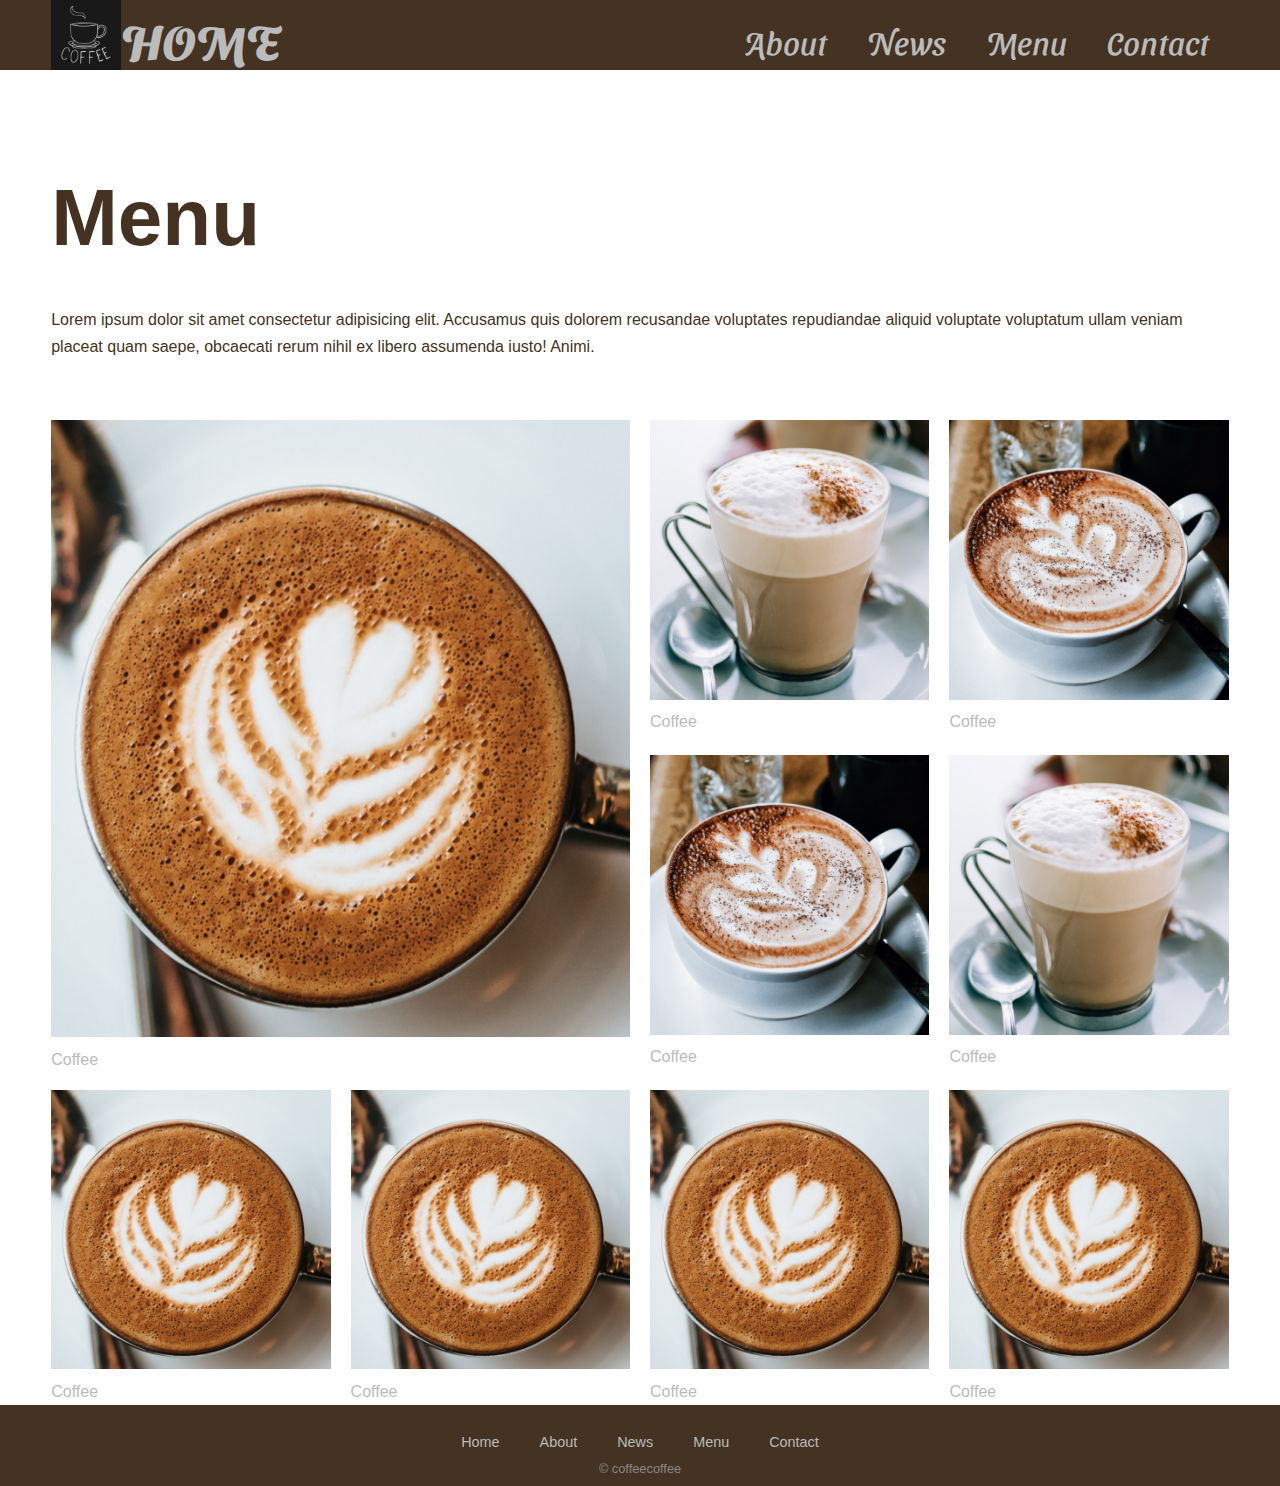
<file: menu.html>
<!DOCTYPE html>
<html lang="ja">
  <head>
    <meta charset="UTF-8" />
    <meta name="viewport" content="width=device-width, initial-scale=1.0" />
    <meta name="description" content="aaaaaaaaaaa" />
    <!-- css -->
    <link rel="stylesheet" href="css/ress.css" />
    <link
      href="https://fonts.googleapis.com/css2?family=Sawarabi+Mincho&display=swap"
      rel="stylesheet"
    />
    <link
      href="https://fonts.googleapis.com/css2?family=Sansita+Swashed:wght@600&display=swap"
      rel="stylesheet"
    />
    <link rel="stylesheet" href="css/style.css" />
    <script src="https://ajax.aspnetcdn.com/ajax/jQuery/jquery-3.3.1.min.js"></script>
    <script src="js/script.js"></script>

    <title>aiueo</title>
  </head>
  <body>
    <header class="fe m-header">
      <div class="wrapper page-head">
        <h1>
          <a class="home" href="index.html"
            ><img class="logo" src="img/logo.jpg" alt="home" />
            <p class="logop">HOME</p></a
          >
        </h1>
        <nav>
          <ul class="main-nav">
            <li><a href="index.html#about">About</a></li>
            <li><a href="index.html#news">News</a></li>
            <li><a href="index.html#menu">Menu</a></li>
            <li><a href="index.html#contact">Contact</a></li>
          </ul>
        </nav>
      </div>
    </header>

    <div class="wrapper">
      <h1 class="m-h1">Menu</h1>
      <p class="m-p">
        Lorem ipsum dolor sit amet consectetur adipisicing elit. Accusamus quis
        dolorem recusandae voluptates repudiandae aliquid voluptate voluptatum
        ullam veniam placeat quam saepe, obcaecati rerum nihil ex libero
        assumenda iusto! Animi.
      </p>
      <div class="grid">
        <div class="item big-item">
          <img src="img/menu1.png" alt="menu-item" />
          <p>Coffee</p>
        </div>
        <!-- /.item -->
        <div class="item">
          <img src="img/menu2.png" alt="menu-item" />
          <p>Coffee</p>
        </div>
        <!-- /.item -->
        <div class="item">
          <img src="img/menu3.png" alt="menu-item" />
          <p>Coffee</p>
        </div>
        <!-- /.item -->
        <div class="item">
          <img src="img/menu3.png" alt="menu-item" />
          <p>Coffee</p>
        </div>
        <!-- /.item -->
        <div class="item">
          <img src="img/menu2.png" alt="menu-item" />
          <p>Coffee</p>
        </div>
        <!-- /.item -->
        <div class="item">
          <img src="img/menu1.png" alt="menu-item" />
          <p>Coffee</p>
        </div>
        <!-- /.item -->
        <div class="item">
          <img src="img/menu1.png" alt="menu-item" />
          <p>Coffee</p>
        </div>
        <!-- /.item -->
        <div class="item">
          <img src="img/menu1.png" alt="menu-item" />
          <p>Coffee</p>
        </div>
        <!-- /.item -->
        <div class="item">
          <img src="img/menu1.png" alt="menu-item" />
          <p>Coffee</p>
        </div>
        <!-- /.item -->
      </div>
      <!-- /.grid -->
    </div>

    <footer>
      <div class="wrapper f-wrapper">
        <nav>
          <ul class="main-nav f-nav">
            <li><a href="index.html#home">Home</a></li>
            <li><a href="index.html#about">About</a></li>
            <li><a href="index.htmlnews">News</a></li>
            <li><a href="index.html#menu">Menu</a></li>
            <li><a href="index.html#contact">Contact</a></li>
          </ul>
        </nav>
        <p><small>&copy; coffeecoffee</small></p>
      </div>
      <!-- /.wrapper -->
    </footer>
  </body>
</html>
</file>
<file: css/ress.css>
/*!
 * ress.css • v3.0.1
 * MIT License
 * github.com/filipelinhares/ress
 */

/* # =================================================================
   # Global selectors
   # ================================================================= */

html {
  box-sizing: border-box;
  -webkit-text-size-adjust: 100%; /* Prevent adjustments of font size after orientation changes in iOS */
  word-break: normal;
  -moz-tab-size: 4;
  tab-size: 4;
}

*,
::before,
::after {
  background-repeat: no-repeat; /* Set `background-repeat: no-repeat` to all elements and pseudo elements */
  box-sizing: inherit;
}

::before,
::after {
  text-decoration: inherit; /* Inherit text-decoration and vertical align to ::before and ::after pseudo elements */
  vertical-align: inherit;
}

* {
  padding: 0; /* Reset `padding` and `margin` of all elements */
  margin: 0;
}

/* # =================================================================
     # General elements
     # ================================================================= */

hr {
  overflow: visible; /* Show the overflow in Edge and IE */
  height: 0; /* Add the correct box sizing in Firefox */
}

details,
main {
  display: block; /* Render the `main` element consistently in IE. */
}

summary {
  display: list-item; /* Add the correct display in all browsers */
}

small {
  font-size: 80%; /* Set font-size to 80% in `small` elements */
}

[hidden] {
  display: none; /* Add the correct display in IE */
}

abbr[title] {
  border-bottom: none; /* Remove the bottom border in Chrome 57 */
  /* Add the correct text decoration in Chrome, Edge, IE, Opera, and Safari */
  text-decoration: underline;
  text-decoration: underline dotted;
}

a {
  background-color: transparent; /* Remove the gray background on active links in IE 10 */
}

a:active,
a:hover {
  outline-width: 0; /* Remove the outline when hovering in all browsers */
}

code,
kbd,
pre,
samp {
  font-family: monospace, monospace; /* Specify the font family of code elements */
}

pre {
  font-size: 1em; /* Correct the odd `em` font sizing in all browsers */
}

b,
strong {
  font-weight: bolder; /* Add the correct font weight in Chrome, Edge, and Safari */
}

/* https://gist.github.com/unruthless/413930 */
sub,
sup {
  font-size: 75%;
  line-height: 0;
  position: relative;
  vertical-align: baseline;
}

sub {
  bottom: -0.25em;
}

sup {
  top: -0.5em;
}

/* # =================================================================
     # Forms
     # ================================================================= */

input {
  border-radius: 0;
}

/* Replace pointer cursor in disabled elements */
[disabled] {
  cursor: default;
}

[type="number"]::-webkit-inner-spin-button,
[type="number"]::-webkit-outer-spin-button {
  height: auto; /* Correct the cursor style of increment and decrement buttons in Chrome */
}

[type="search"] {
  -webkit-appearance: textfield; /* Correct the odd appearance in Chrome and Safari */
  outline-offset: -2px; /* Correct the outline style in Safari */
}

[type="search"]::-webkit-search-decoration {
  -webkit-appearance: none; /* Remove the inner padding in Chrome and Safari on macOS */
}

textarea {
  overflow: auto; /* Internet Explorer 11+ */
  resize: vertical; /* Specify textarea resizability */
}

button,
input,
optgroup,
select,
textarea {
  font: inherit; /* Specify font inheritance of form elements */
}

optgroup {
  font-weight: bold; /* Restore the font weight unset by the previous rule */
}

button {
  overflow: visible; /* Address `overflow` set to `hidden` in IE 8/9/10/11 */
}

button,
select {
  text-transform: none; /* Firefox 40+, Internet Explorer 11- */
}

/* Apply cursor pointer to button elements */
button,
[type="button"],
[type="reset"],
[type="submit"],
[role="button"] {
  cursor: pointer;
  color: inherit;
}

/* Remove inner padding and border in Firefox 4+ */
button::-moz-focus-inner,
[type="button"]::-moz-focus-inner,
[type="reset"]::-moz-focus-inner,
[type="submit"]::-moz-focus-inner {
  border-style: none;
  padding: 0;
}

/* Replace focus style removed in the border reset above */
button:-moz-focusring,
[type="button"]::-moz-focus-inner,
[type="reset"]::-moz-focus-inner,
[type="submit"]::-moz-focus-inner {
  outline: 1px dotted ButtonText;
}

button,
  html [type="button"], /* Prevent a WebKit bug where (2) destroys native `audio` and `video`controls in Android 4 */
  [type="reset"],
  [type="submit"] {
  -webkit-appearance: button; /* Correct the inability to style clickable types in iOS */
}

/* Remove the default button styling in all browsers */
button,
input,
select,
textarea {
  background-color: transparent;
  border-style: none;
}

/* Style select like a standard input */
select {
  -moz-appearance: none; /* Firefox 36+ */
  -webkit-appearance: none; /* Chrome 41+ */
}

select::-ms-expand {
  display: none; /* Internet Explorer 11+ */
}

select::-ms-value {
  color: currentColor; /* Internet Explorer 11+ */
}

legend {
  border: 0; /* Correct `color` not being inherited in IE 8/9/10/11 */
  color: inherit; /* Correct the color inheritance from `fieldset` elements in IE */
  display: table; /* Correct the text wrapping in Edge and IE */
  max-width: 100%; /* Correct the text wrapping in Edge and IE */
  white-space: normal; /* Correct the text wrapping in Edge and IE */
  max-width: 100%; /* Correct the text wrapping in Edge 18- and IE */
}

::-webkit-file-upload-button {
  /* Correct the inability to style clickable types in iOS and Safari */
  -webkit-appearance: button;
  color: inherit;
  font: inherit; /* Change font properties to `inherit` in Chrome and Safari */
}

/* # =================================================================
     # Specify media element style
     # ================================================================= */

img {
  border-style: none; /* Remove border when inside `a` element in IE 8/9/10 */
}

/* Add the correct vertical alignment in Chrome, Firefox, and Opera */
progress {
  vertical-align: baseline;
}

/* # =================================================================
     # Accessibility
     # ================================================================= */

/* Hide content from screens but not screenreaders */
@media screen {
  [hidden~="screen"] {
    display: inherit;
  }
  [hidden~="screen"]:not(:active):not(:focus):not(:target) {
    position: absolute !important;
    clip: rect(0 0 0 0) !important;
  }
}

/* Specify the progress cursor of updating elements */
[aria-busy="true"] {
  cursor: progress;
}

/* Specify the pointer cursor of trigger elements */
[aria-controls] {
  cursor: pointer;
}

/* Specify the unstyled cursor of disabled, not-editable, or otherwise inoperable elements */
[aria-disabled] {
  cursor: default;
}
</file>
<file: css/style.css>
@charset "UTF-8";
html {
  font-size: 100%;
}

body {
  font-family: "Yu Gohtic Medium", "游ゴシック Medium", YuGothic, "游ゴシック体", "ヒラギノ角ゴ Pro W3", sans-serif;
  line-height: 1.7;
  color: #bbb;
}

a {
  text-decoration: none;
}

img {
  width: 100%;
}

.wrapper {
  max-width: 1400px;
  margin: 0 auto;
  padding: 0 4%;
}

.fe {
  font-family: "Sansita Swashed", cursive;
}

.fj {
  font-family: "Sawarabi Gothic";
}

.fadein {
  opacity: 0;
  -webkit-transform: translateY(20px);
          transform: translateY(20px);
  -webkit-transition: all 1s;
  transition: all 1s;
}

.bgi {
  background-size: cover;
  background-position: top center;
  background-repeat: no-repeat;
}

h1 {
  font-size: 10rem;
}

h2 {
  font-size: 4rem;
}

#home {
  background-image: url(../img/main.jpg);
  background-color: #7e7e7e;
  background-blend-mode: multiply;
}

#about {
  padding-bottom: 150px;
}

#news {
  padding-bottom: 150px;
}

#menu {
  height: 800px;
  background-color: #432;
  margin-bottom: 80px;
}

#contact {
  color: #432;
}

#contact h1 {
  font-size: 5rem;
}

#contact label {
  font-size: 1.5rem;
  display: block;
  margin-bottom: 10px;
  margin-top: 20px;
}

#location {
  margin-top: 140px;
  color: #888;
  margin-bottom: 60px;
}

#location .wrapper {
  display: -webkit-box;
  display: -ms-flexbox;
  display: flex;
  -webkit-box-pack: justify;
      -ms-flex-pack: justify;
          justify-content: space-between;
}

iframe {
  width: 100%;
}

#sns {
  margin-top: 140px;
  background: #f7e0adde;
  padding: 4% 0;
}

#sns .wrapper {
  display: -webkit-box;
  display: -ms-flexbox;
  display: flex;
  -webkit-box-pack: justify;
      -ms-flex-pack: justify;
          justify-content: space-between;
  padding-bottom: 60px;
}

.fb {
  padding-left: 22px;
}

header {
  background: rgba(0, 0, 0, 0.534);
}

.m-header {
  background: #432;
}

.page-head {
  display: -webkit-box;
  display: -ms-flexbox;
  display: flex;
  -webkit-box-pack: justify;
      -ms-flex-pack: justify;
          justify-content: space-between;
}

.home {
  width: 80%;
  display: -webkit-box;
  display: -ms-flexbox;
  display: flex;
}

.logop {
  color: #bbb;
  font-size: 3rem;
  height: 70px;
}

.logo {
  width: 70px;
  height: 70px;
  display: inline-block;
}

.main-nav {
  display: -webkit-box;
  display: -ms-flexbox;
  display: flex;
}

.main-nav li {
  list-style: none;
  padding-top: 15px;
  padding-right: 20px;
  padding-left: 20px;
  font-size: 2rem;
}

.main-nav li a {
  color: #bbbbbb;
}

.main-nav li:hover {
  background-color: rgba(255, 255, 255, 0.212);
}

.main {
  text-align: center;
}

.main h1 {
  margin-top: 100px;
}

.main p {
  font-size: 2.5rem;
  line-height: 2.5rem;
  margin: 70px 0 50px;
}

.button {
  display: inline-block;
  width: 300px;
  color: #bbb;
  background-color: rgba(7, 111, 160, 0.6);
  border-radius: 20px;
  font-size: 3rem;
  margin-bottom: 40px;
}

.button:hover {
  background-color: #00bbdd;
  color: #fff;
}

.button:active {
  position: relative;
  top: 5px;
}

.page-about {
  width: 1200px;
  margin-top: 120px;
  display: -webkit-box;
  display: -ms-flexbox;
  display: flex;
}

.page-about img {
  width: 30%;
}

.about-content {
  padding-top: 40px;
  color: #888;
  width: 60%;
  text-align: center;
  margin-left: 120px;
}

.about-content h2 {
  font-size: 4rem;
  position: relative;
}

.about-content h2:after {
  width: 20%;
  content: " ";
  border-bottom: 1px solid #888;
  position: absolute;
  left: 40%;
  right: 40%;
  bottom: -12px;
}

.about-content .about-p {
  font-size: 1.5rem;
  line-height: 20px;
  padding-top: 30px;
  padding-bottom: 60px;
}

.about-content h3 {
  font-size: 2rem;
}

.news-top {
  height: 150px;
  background-image: url(../img/news-top.png);
  background-size: cover;
  width: 100%;
  margin-bottom: 80px;
}

.news-top h2 {
  font-size: 5rem;
  color: #443322;
  margin-left: 370px;
}

.news-content {
  display: -webkit-box;
  display: -ms-flexbox;
  display: flex;
  color: #443322;
}

.a-wrapper {
  width: 80%;
  position: relative;
  padding-bottom: 20px;
  margin: 10px 0 20px;
  border-bottom: 1px dotted #432;
}

.a-head {
  display: inline-block;
  padding-left: 35%;
  font-size: 2rem;
}

.a-new {
  background-color: #432;
  color: #fff;
  position: relative;
  left: -26%;
  top: -10px;
}

.a-time {
  top: 5px;
  font-size: 1.5rem;
  display: inline-block;
  position: absolute;
  left: 5%;
}

.a-main {
  padding-left: 35%;
}

aside {
  margin-top: 10px;
  width: 24%;
  position: relative;
  left: -5%;
}

aside h3 {
  font-size: 2rem;
  border-bottom: 5px solid #432;
  border-right: 5px solid #432;
  border-top: 2px solid #432;
  margin-bottom: 7px;
}

aside ul {
  margin-bottom: 25px;
}

aside li {
  width: 80%;
  list-style: none;
  padding: 7px;
  border-bottom: 1px dotted #432;
}

aside img {
  margin-top: 20px;
}

.m-wrapper {
  padding-top: 100px;
  display: -webkit-box;
  display: -ms-flexbox;
  display: flex;
  border-radius: 10px;
}

.menu-img {
  width: 50%;
  height: 600px;
}

.menu-top {
  height: 600px;
  width: 50%;
  background-color: #888;
  text-align: center;
}

.menu-top h1 {
  padding: 100px 0 70px;
  font-size: 5rem;
}

.menu-top a {
  margin-top: 60px;
  font-size: 2rem;
  width: 200px;
}

.m-h1 {
  margin-top: 80px;
  color: #432;
  font-size: 5rem;
}

.m-p {
  color: #432;
  margin-top: 20px;
  margin-bottom: 60px;
}

.grid {
  display: -ms-grid;
  display: grid;
  -ms-grid-columns: 1fr 1fr 1fr 1fr;
      grid-template-columns: 1fr 1fr 1fr 1fr;
  gap: 20px;
}

.big-item {
  -ms-grid-column: 1;
  -ms-grid-column-span: 2;
  grid-column: 1/3;
  -ms-grid-row: 1;
  -ms-grid-row-span: 2;
  grid-row: 1/3;
}

.big-item img {
  width: 100%;
  height: 95%;
}

.c-wrapper {
  display: -webkit-box;
  display: -ms-flexbox;
  display: flex;
  position: relative;
}

.c-wrapper:after {
  width: 30%;
  content: " ";
  border-bottom: 2px solid #432;
  position: absolute;
  left: 35%;
  right: 35%;
  bottom: -12px;
}

.c-content {
  width: 50%;
  margin-left: 100px;
}

.c-img {
  width: 40%;
  margin: 100px 0 100px 60px;
}

input[type="text"],
input[type="email"],
textarea {
  background-color: rgba(112, 62, 13, 0.37);
  padding: 5px;
  border: 1px solid #432;
  border-radius: 10px;
}

input[type="text"],
input[type="email"] {
  width: 100%;
  max-width: 240px;
}

textarea {
  width: 100%;
  max-width: 480px;
  height: 6rem;
}

.l-info {
  width: 22%;
}

.l-map {
  width: 74%;
  border: 4px solid #432;
}

.sub-title {
  text-align: center;
  color: #432;
  font-size: 1.8rem;
  font-family: "Sansita Swashed", cursive;
  border-bottom: 2px solid #432;
  padding-top: 40px;
  padding-bottom: 10px;
  margin-bottom: 15px;
}

.sns-box {
  width: 30%;
}

.f-button {
  margin-top: 50px;
  background-color: #00b3d3;
  font-size: 2rem;
  width: 200px;
}

footer {
  background-color: #443322;
  color: #888;
}

.f-wrapper {
  text-align: center;
}

.f-wrapper p {
  padding-bottom: 5px;
}

.f-nav {
  -webkit-box-pack: center;
      -ms-flex-pack: center;
          justify-content: center;
  padding-top: 10px;
}

.f-nav li {
  font-size: 0.9rem;
}

@media (max-width: 680px) {
  header {
    width: 100%;
  }
  .page-head {
    -webkit-box-orient: vertical;
    -webkit-box-direction: normal;
        -ms-flex-direction: column;
            flex-direction: column;
  }
  .main-nav {
    margin-left: 10%;
  }
  .main-nav li {
    font-size: 1rem;
  }
  .home {
    position: relative;
    left: 20%;
  }
  .m-h1 {
    margin-top: 0;
  }
  .m-p {
    margin-top: 0;
    margin-bottom: 15px;
  }
  .grid {
    -ms-grid-columns: 1fr 1fr;
        grid-template-columns: 1fr 1fr;
  }
  .main h1 {
    margin-top: 50px;
    font-size: 4rem;
    text-align: left;
  }
  .main p {
    font-size: 2rem;
    text-align: left;
  }
  .page-about {
    width: 100%;
    -webkit-box-orient: vertical;
    -webkit-box-direction: normal;
        -ms-flex-direction: column;
            flex-direction: column;
    margin-top: 60px;
  }
  .page-about img {
    width: 100%;
  }
  .about-content {
    width: 100%;
    margin-left: 0;
  }
  .news-top {
    margin-bottom: 20px;
  }
  .news-top h2 {
    margin-left: 10%;
  }
  .news-content {
    -webkit-box-orient: vertical;
    -webkit-box-direction: normal;
        -ms-flex-direction: column;
            flex-direction: column;
  }
  .a-wrapper {
    width: 100%;
  }
  .a-head {
    font-size: 1.5rem;
    display: block;
    padding-left: 0;
  }
  .a-time {
    font-size: 1rem;
    top: 36px;
    left: 0.5%;
  }
  .a-new {
    position: absolute;
    left: 50%;
    top: 5%;
  }
  .a-main {
    padding-top: 30px;
    padding-left: 0;
  }
  aside {
    display: none;
    width: 100%;
    left: 0;
  }
  #about {
    padding-bottom: 60px;
  }
  #news {
    padding-bottom: 50px;
  }
  .m-wrapper {
    padding-top: 30px;
    -webkit-box-orient: vertical;
    -webkit-box-direction: normal;
        -ms-flex-direction: column;
            flex-direction: column;
  }
  .menu-img {
    height: 400px;
    margin: 0 auto;
    width: 90%;
  }
  .menu-top {
    height: 300px;
    width: 90%;
    margin: 0 auto;
  }
  .menu-top h1 {
    padding: 20px 0 0px;
  }
  .menu-top a {
    margin-top: 20px;
  }
  .c-wrapper {
    -webkit-box-orient: vertical;
    -webkit-box-direction: normal;
        -ms-flex-direction: column;
            flex-direction: column;
  }
  .c-wrapper .button {
    margin-left: 13%;
  }
  .c-img {
    margin: 20px auto 20px;
  }
  .c-content {
    margin-left: 70px;
    width: 60%;
  }
  #location {
    margin-top: 20px;
    margin-bottom: 10px;
  }
  #location .wrapper {
    -webkit-box-orient: vertical;
    -webkit-box-direction: normal;
        -ms-flex-direction: column;
            flex-direction: column;
  }
  .l-info {
    width: 100%;
    padding-bottom: 30px;
  }
  .l-map {
    width: 100%;
  }
  #sns {
    margin-top: 30px;
    padding: 0;
  }
  #sns .wrapper {
    -webkit-box-orient: vertical;
    -webkit-box-direction: normal;
        -ms-flex-direction: column;
            flex-direction: column;
  }
  .sns-box {
    width: 90%;
    margin: 0 auto;
  }
  .fb {
    padding-left: 8%;
  }
  .f-nav li {
    font-size: 1rem;
  }
}
/*# sourceMappingURL=style.css.map */
</file>
